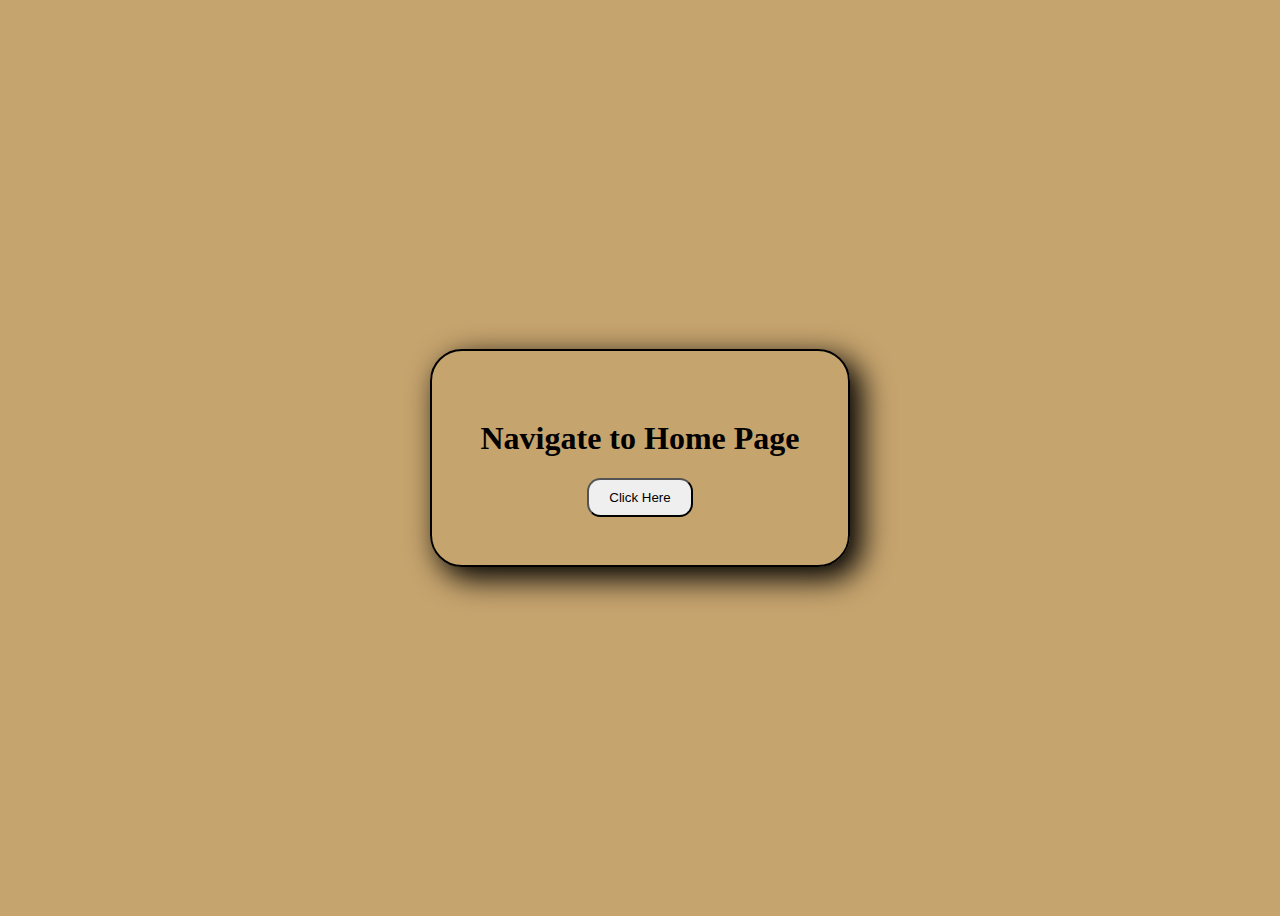
<file: Frontend/View/index.html>
<!DOCTYPE html>
<html lang="en">
<head>
    <meta http-equiv="refresh" content="1;url=http://localhost/Roomer/Frontend/View/index.php">
    <title>Redirecting to Home Page </title>
    <style>
        body{
            display: grid;
            place-items: center;
            height: 100vh;
            background-color: #c6a46e;
        }
        .redirect{
            margin:auto ;
            padding: 3em;
            border: 2px solid black;
            border-radius: 2em;
            display: grid;
            place-items: center;
            box-shadow: 10px 10px 30px 2px black;
        }
        button{
            padding: 10px 20px;
            border-radius: 1em;
            /* background-color: #ff4d07; */
            cursor: pointer;
        }
    </style>
</head>
<body>
    <div class="redirect">
        <h1>Navigate to Home Page</h1>
        <a href="http://localhost/Roomer/Frontend/View/index.php" target="_blank">
            <button>Click Here</button>
        </a>
    </div>
</body>
</html>
</file>
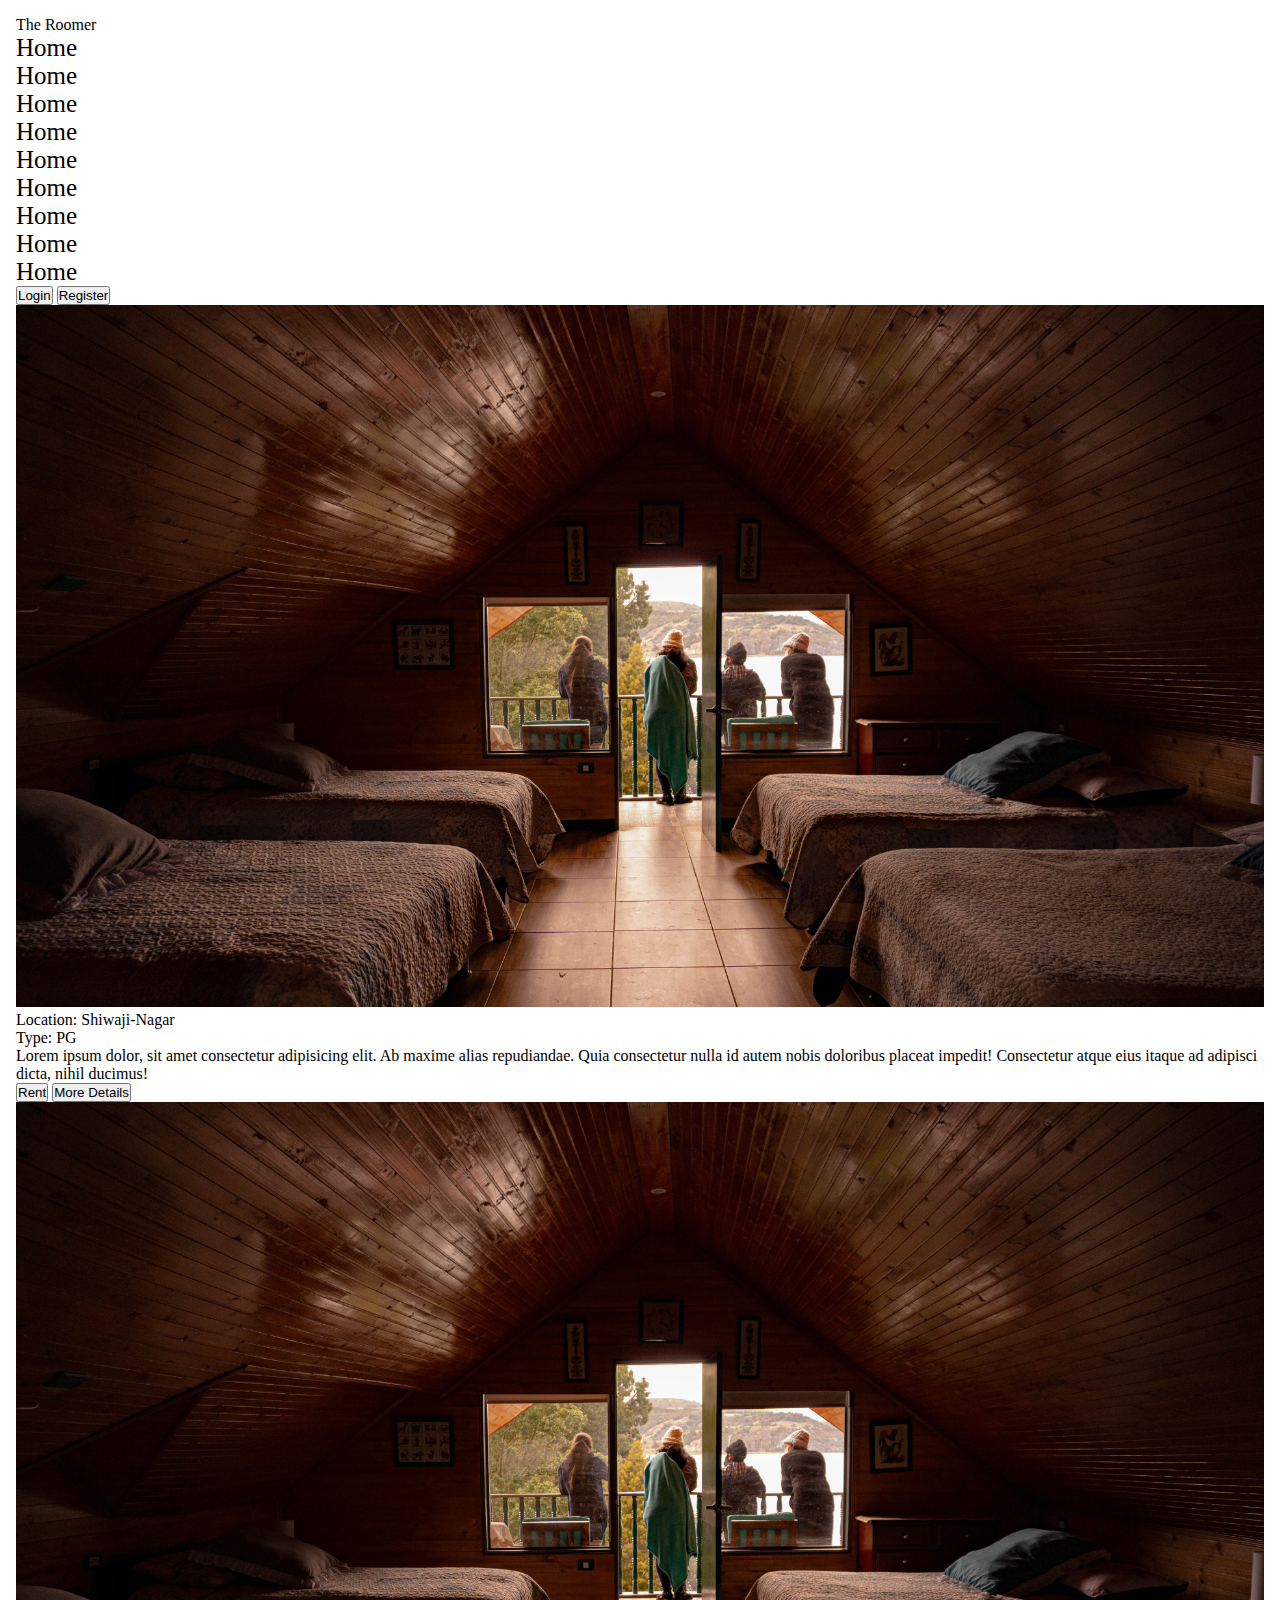
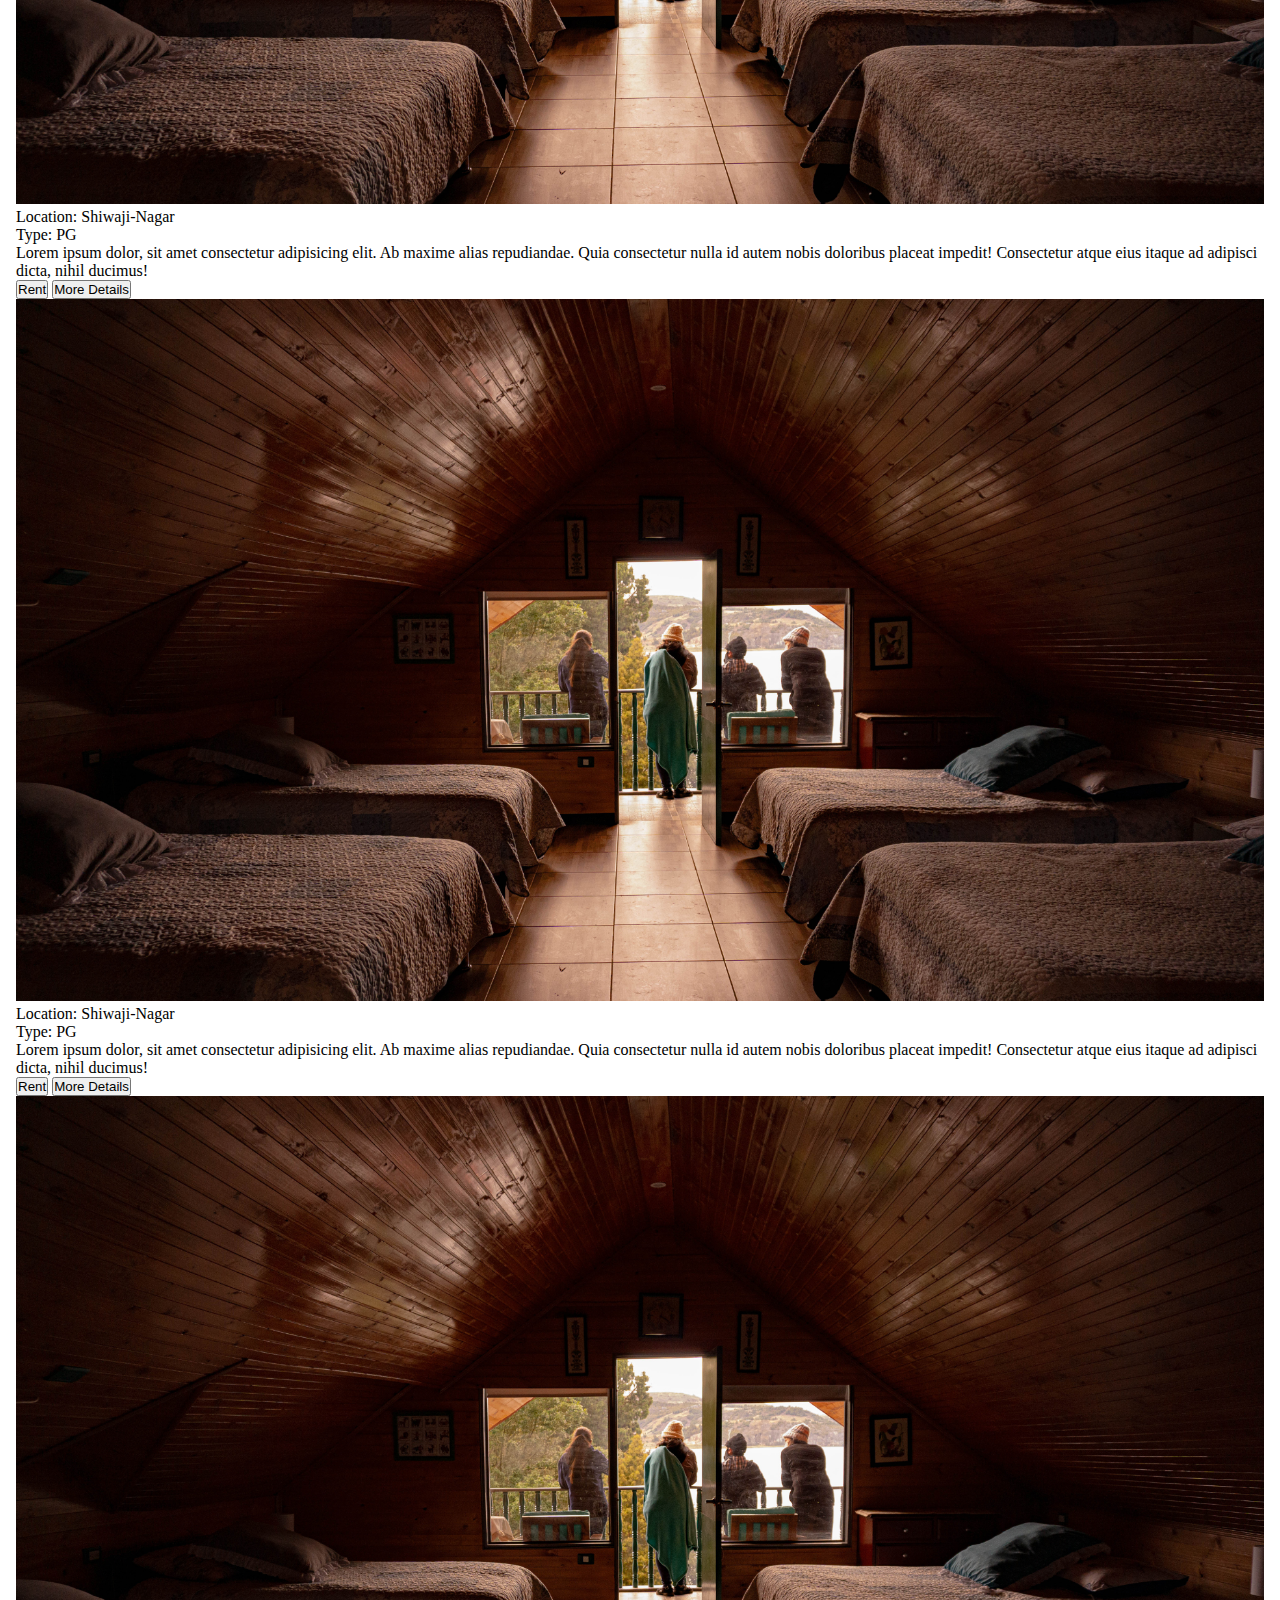
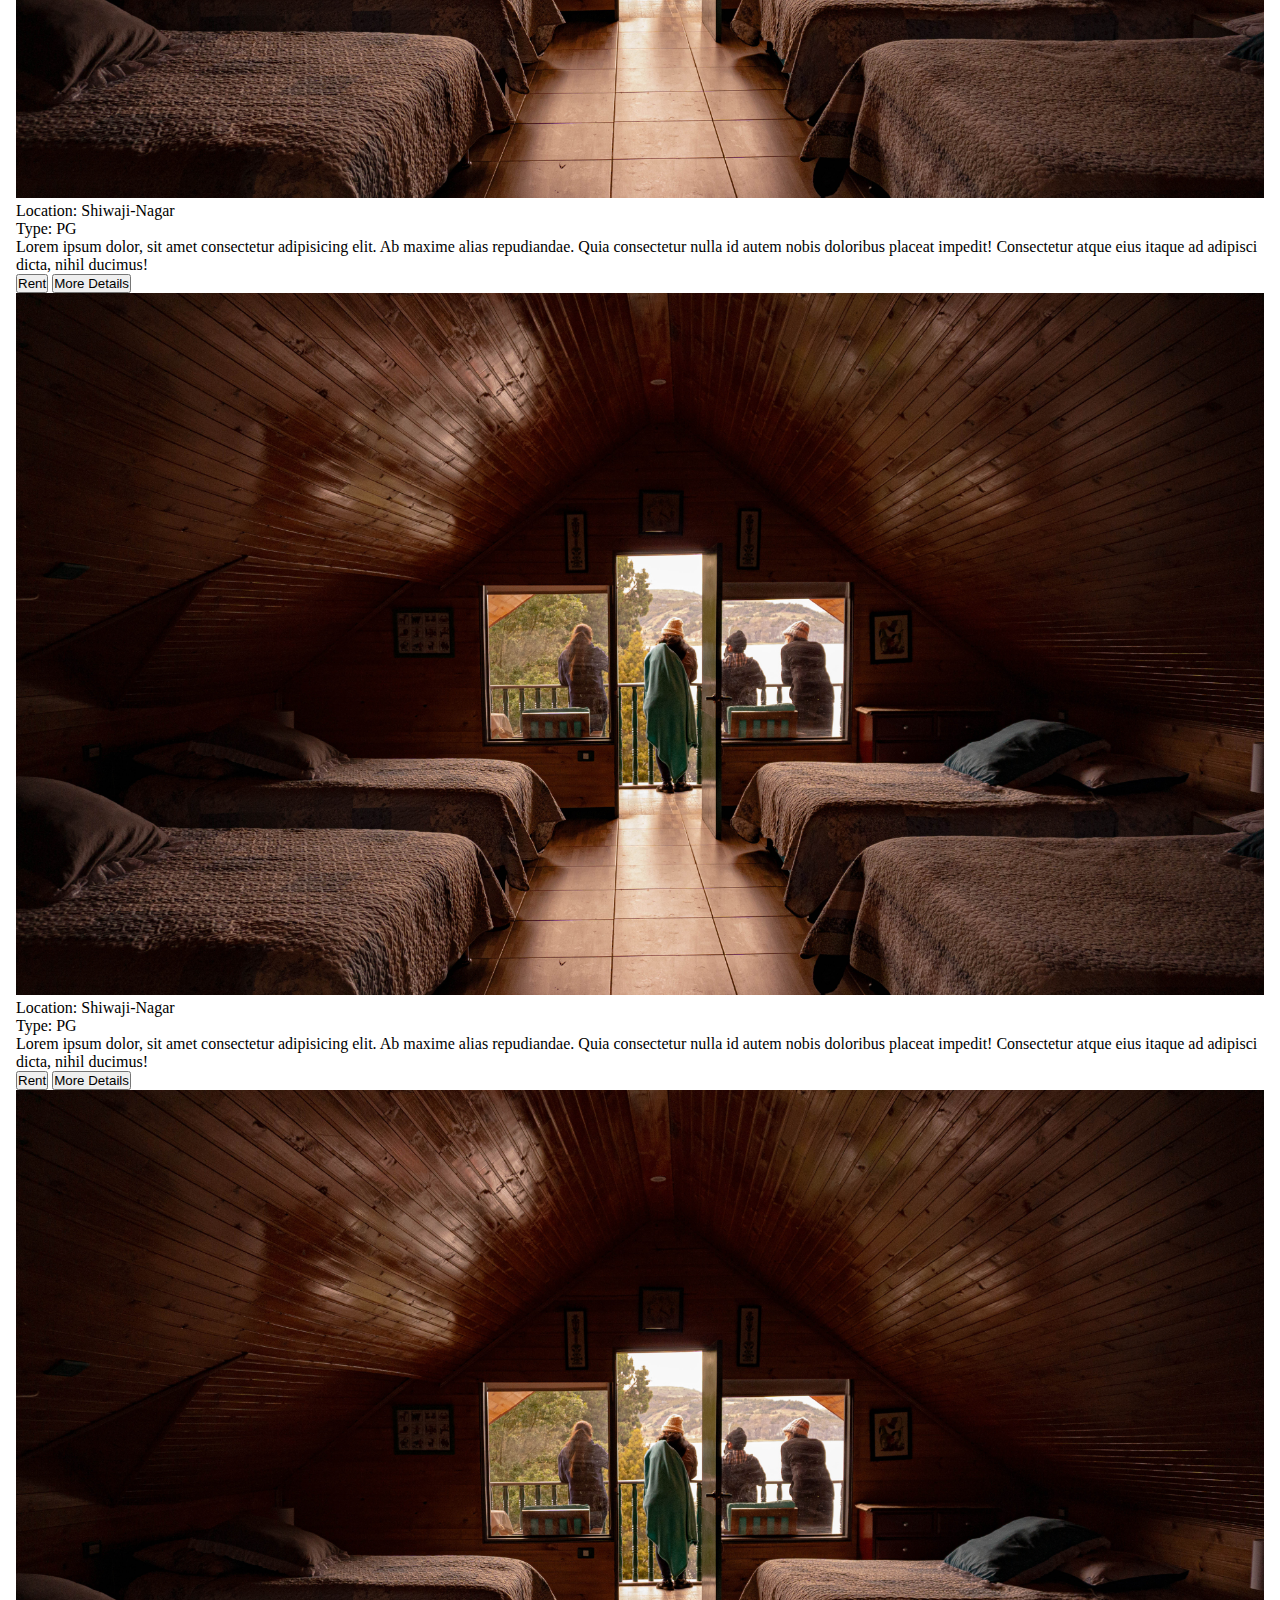
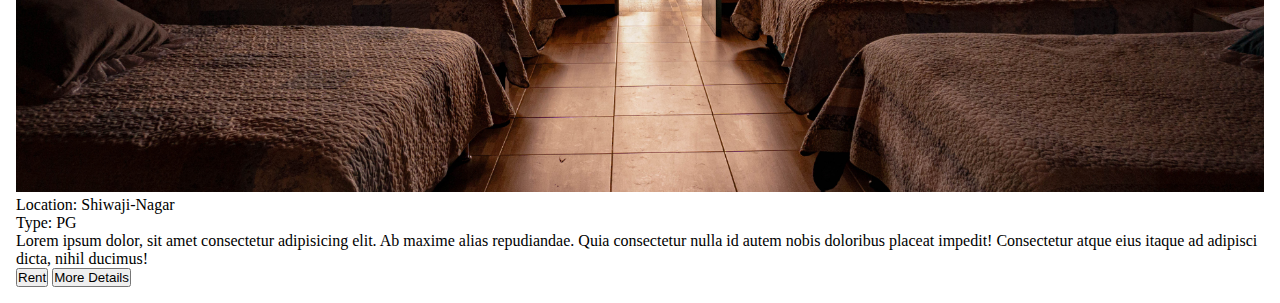
<file: index(not-to-include).html>
<!doctype html>
<html>

<head>
    <meta charset="UTF-8">
    <meta name="viewport" content="width=device-width, initial-scale=1.0">
    <link rel="stylesheet" href="Assets/style/style.css">
    <title>The Roomer</title>
</head>

<body>
    <section class="section side__bar">
        <p>The Roomer</p>
        <ul>
            <li>Home</li>
            <li>Home</li>
            <li>Home</li>
            <li>Home</li>
            <li>Home</li>
            <li>Home</li>
            <li>Home</li>
            <li>Home</li>
            <li>Home</li>
        </ul>
        <section class="side__bar__buttons">
            <button>Login</button>
            <button>Register</button>
        </section>
    </section>
    <section class="hero__section section">
        <section class="properties">
            <article class="property__card">
                <img class="property__image" src="Assets/images/Hero-bg.png" alt="Property Image">
                <div class="property__content">
                    <p>Location: Shiwaji-Nagar</p>
                    <p>Type: PG</p>
                    <p>Lorem ipsum dolor, sit amet consectetur adipisicing elit. Ab maxime alias repudiandae. Quia
                        consectetur nulla id autem nobis doloribus placeat impedit! Consectetur atque eius itaque ad
                        adipisci dicta, nihil ducimus! </p>
                </div>
                <div class="property__buttons">
                    <button>Rent</button>
                    <button>More Details</button>
                </div>
            </article>
            <article class="property__card">
                <img class="property__image" src="Assets/images/Hero-bg.png" alt="Property Image">
                <div class="property__content">
                    <p>Location: Shiwaji-Nagar</p>
                    <p>Type: PG</p>
                    <p>Lorem ipsum dolor, sit amet consectetur adipisicing elit. Ab maxime alias repudiandae. Quia
                        consectetur nulla id autem nobis doloribus placeat impedit! Consectetur atque eius itaque ad
                        adipisci dicta, nihil ducimus! </p>
                </div>
                <div class="property__buttons">
                    <button>Rent</button>
                    <button>More Details</button>
                </div>
            </article>
            <article class="property__card">
                <img class="property__image" src="Assets/images/Hero-bg.png" alt="Property Image">
                <div class="property__content">
                    <p>Location: Shiwaji-Nagar</p>
                    <p>Type: PG</p>
                    <p>Lorem ipsum dolor, sit amet consectetur adipisicing elit. Ab maxime alias repudiandae. Quia
                        consectetur nulla id autem nobis doloribus placeat impedit! Consectetur atque eius itaque ad
                        adipisci dicta, nihil ducimus! </p>
                </div>
                <div class="property__buttons">
                    <button>Rent</button>
                    <button>More Details</button>
                </div>
            </article>
            <article class="property__card">
                <img class="property__image" src="Assets/images/Hero-bg.png" alt="Property Image">
                <div class="property__content">
                    <p>Location: Shiwaji-Nagar</p>
                    <p>Type: PG</p>
                    <p>Lorem ipsum dolor, sit amet consectetur adipisicing elit. Ab maxime alias repudiandae. Quia
                        consectetur nulla id autem nobis doloribus placeat impedit! Consectetur atque eius itaque ad
                        adipisci dicta, nihil ducimus! </p>
                </div>
                <div class="property__buttons">
                    <button>Rent</button>
                    <button>More Details</button>
                </div>
            </article>
            <article class="property__card">
                <img class="property__image" src="Assets/images/Hero-bg.png" alt="Property Image">
                <div class="property__content">
                    <p>Location: Shiwaji-Nagar</p>
                    <p>Type: PG</p>
                    <p>Lorem ipsum dolor, sit amet consectetur adipisicing elit. Ab maxime alias repudiandae. Quia
                        consectetur nulla id autem nobis doloribus placeat impedit! Consectetur atque eius itaque ad
                        adipisci dicta, nihil ducimus! </p>
                </div>
                <div class="property__buttons">
                    <button>Rent</button>
                    <button>More Details</button>
                </div>
            </article>
            <article class="property__card">
                <img class="property__image" src="Assets/images/Hero-bg.png" alt="Property Image">
                <div class="property__content">
                    <p>Location: Shiwaji-Nagar</p>
                    <p>Type: PG</p>
                    <p>Lorem ipsum dolor, sit amet consectetur adipisicing elit. Ab maxime alias repudiandae. Quia
                        consectetur nulla id autem nobis doloribus placeat impedit! Consectetur atque eius itaque ad
                        adipisci dicta, nihil ducimus! </p>
                </div>
                <div class="property__buttons">
                    <button>Rent</button>
                    <button>More Details</button>
                </div>
            </article>
        </section>


    </section>



    <!-- 
    <section class="try try1">
        <h3>Hello hey !!!</h3>
    </section>
    <section class="try try2">
        <h3>Hello hey !!!</h3>
    </section>
    <section class="try try3">
        <h3>Hello hey !!!</h3>
    </section>
    <section class="try try4">
        <h3>Hello hey !!!</h3>
    </section>
    <section class="try try5">
        <h3>Hello hey !!!</h3>
    </section> -->
</body>

</html>
</file>
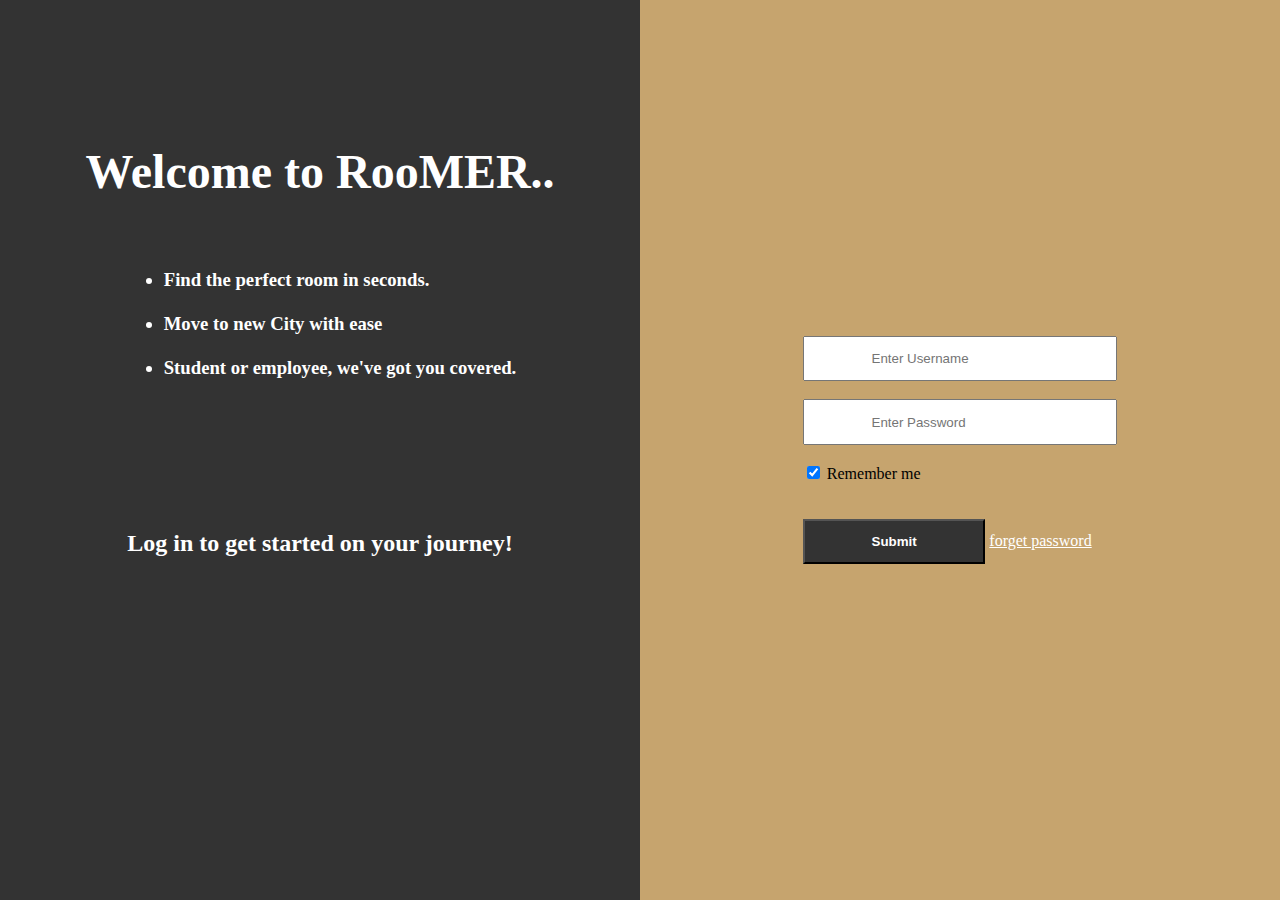
<file: login.html>
<!DOCTYPE html>
<html lang="en">

<head>
    <meta charset="UTF-8">
    <meta name="viewport" content="width=device-width, initial-scale=1.0">
    <title>RooME-Login</title>
    <link rel="stylesheet" href="Assets/css/login.css">

</head>

<body>
    <section class="main">
        <!-- About the  Website -->
        <section class="left">
            <h1>Welcome to RooMER..</h1>
            <h3>
                <ul>
                    <li>Find the perfect room in seconds.</li> <br>
                    <li>Move to new City with ease</li> <br>
                    <li>Student or employee, we've got you covered.</li> <br>
                    <!-- <li></li> -->
                </ul>
            </h3>
            <br><br><br><br>
            <h2>Log in to get started on your journey!</h2>
        </section>
        <!-- Login Form -->
        <section class="right">
            <form action="">
                <!-- <label for="username">Username</label> -->
                <input type="text" name="username" placeholder="Enter Username"> <br> <br>
                <input type="password" name="password" placeholder="Enter Password" > <br><br>
                <input type="checkbox" checked="checked"> Remember me
                <br><br><br>
                <input type="submit" class="button"> 
                <a href="#`">forget password</a>
            </form>
        </section>
    </section>
</body>

</html>
</file>
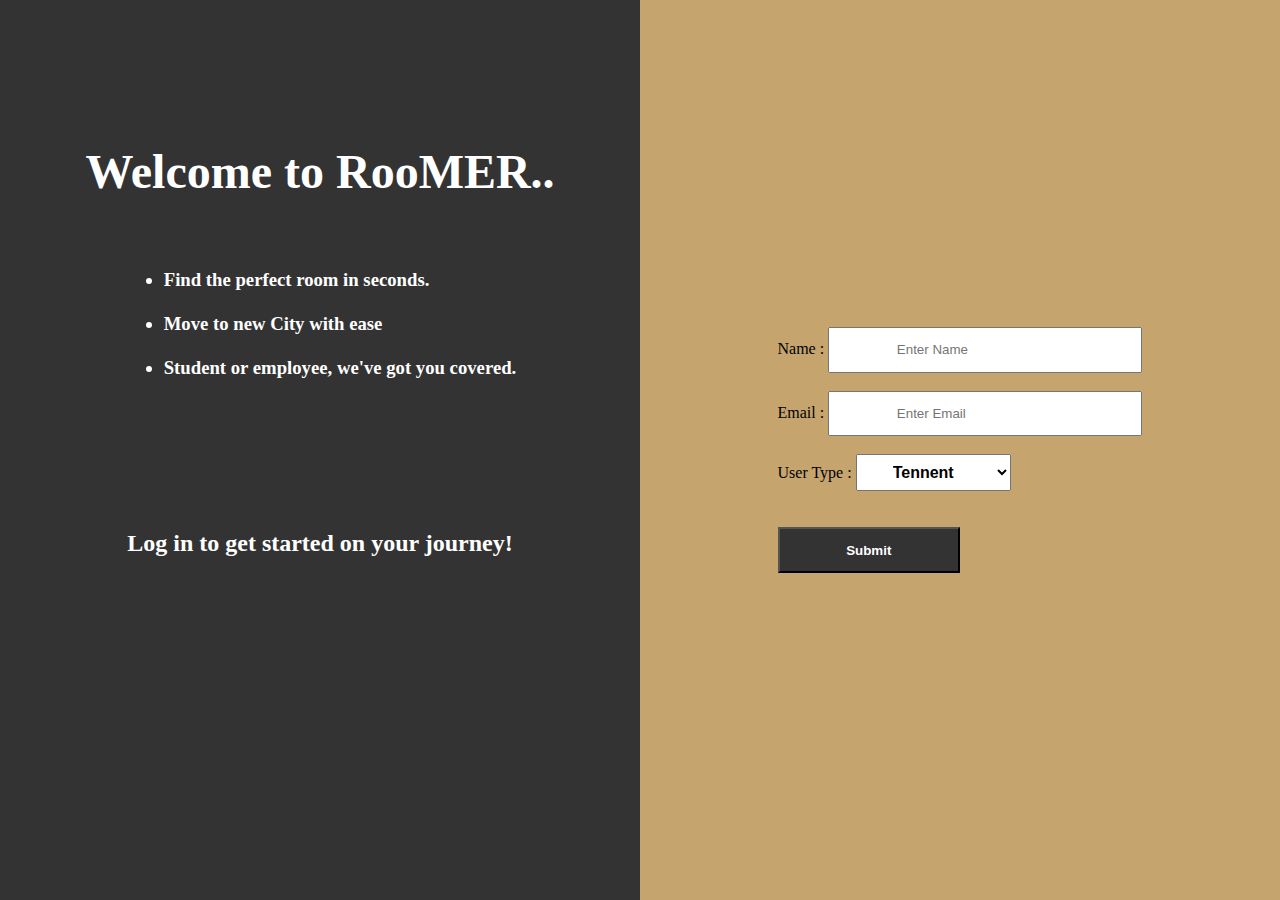
<file: signup.html>
<!DOCTYPE html>
<html lang="en">

<head>
    <meta charset="UTF-8">
    <meta name="viewport" content="width=device-width, initial-scale=1.0">
    <title>RooME-Login</title>
    <link rel="stylesheet" href="Assets/css/login.css">

</head>

<body>
    <section class="main">
        <!-- About the  Website -->
        <section class="left">
            <h1>Welcome to RooMER..</h1>
            <h3>
                <ul>
                    <li>Find the perfect room in seconds.</li> <br>
                    <li>Move to new City with ease</li> <br>
                    <li>Student or employee, we've got you covered.</li> <br>
                    <!-- <li></li> -->
                </ul>
            </h3>
            <br><br><br><br>
            <h2>Log in to get started on your journey!</h2>
        </section>
        <!-- Login Form -->
        <section class="right">
            <form action="">
                <label for="name">Name :
                    <input type="text" name="name" placeholder="Enter Name" required> <br><br>
                </label>

                <label for="email">Email :
                    <input type="email" name="Email" placeholder="Enter Email" required>  <br> <br>
                </label>

                <label for="userType">User Type :
                    <!-- 
                    <input type="checkbox" name="tennent" id="userType"> Tennent <br>
                    <input type="checkbox" name="lanndlord" id="userType"> Landlord
                     -->
                    <select name="userType" id="userType">
                        <option value="tennent">Tennent</option>
                        <option value="landlord_link">Landlord</option>
                    </select>
                </label>
                <!-- <input type="checkbox" checked="checked"> Remember me -->
                <br><br><br>
                <input type="submit" class="button">

            </form>
        </section>
    </section>
</body>

</html>
</file>
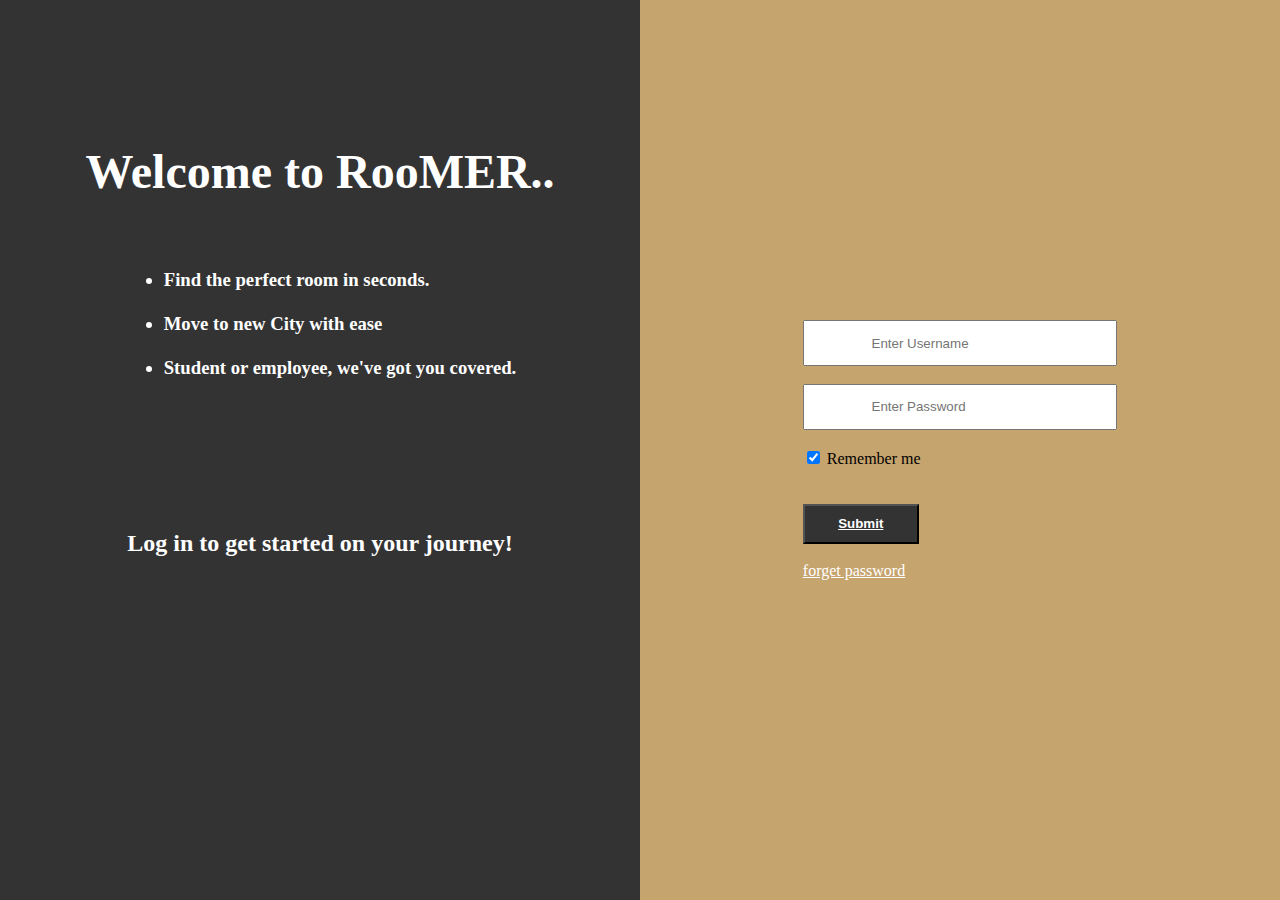
<file: Frontend/login.html>
<!DOCTYPE html>
<html lang="en">

<head>
    <meta charset="UTF-8">
    <meta name="viewport" content="width=device-width, initial-scale=1.0">
    <title>RooME-Login</title>
    <link rel="stylesheet" href="Assets/css/login.css">


</head>

<body>
    <section class="main">
        <!-- About the  Website -->
        <section class="left">
            <h1>Welcome to RooMER..</h1>
            <h3>
                <ul>
                    <li>Find the perfect room in seconds.</li> <br>
                    <li>Move to new City with ease</li> <br>
                    <li>Student or employee, we've got you covered.</li> <br>
                    <!-- <li></li> -->
                </ul>
            </h3>
            <br><br><br><br>
            <h2>Log in to get started on your journey!</h2>
        </section>
        <!-- Login Form -->
        <section class="right">
            <form action="">
                <!-- <label for="username">Username</label> -->
                <input type="text" name="username" placeholder="Enter Username"> <br> <br>
                <input type="password" name="password" placeholder="Enter Password" > <br><br>
                <input type="checkbox" checked="checked"> Remember me
                <br><br><br>
                <button class="button" ><a href="index.html">Submit</a></button>
		<br> <br>
                <a href="#`">forget password</a>
            </form>
        </section>
    </section>
</body>

</html>
</file>
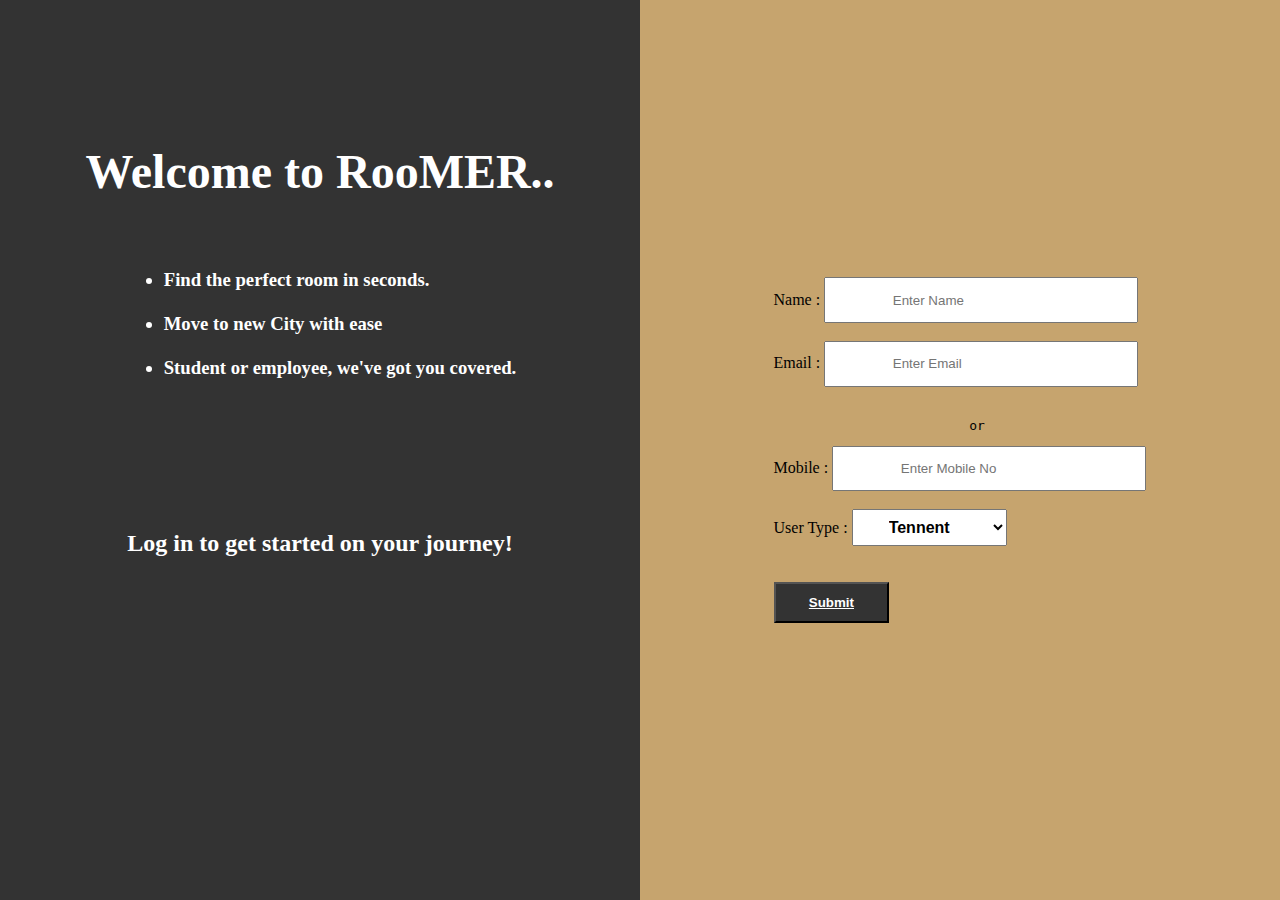
<file: Frontend/signup.html>
<!DOCTYPE html>
<html lang="en">

<head>
    <meta charset="UTF-8">
    <meta name="viewport" content="width=device-width, initial-scale=1.0">
    <title>RooME-Login</title>
    <link rel="stylesheet" href="Assets/css/login.css">

</head>

<body>
    <section class="main">
        <!-- About the  Website -->
        <section class="left">
            <h1>Welcome to RooMER..</h1>
            <h3>
                <ul>
                    <li>Find the perfect room in seconds.</li> <br>
                    <li>Move to new City with ease</li> <br>
                    <li>Student or employee, we've got you covered.</li> <br>
                    <!-- <li></li> -->
                </ul>
            </h3>
            <br><br><br><br>
            <h2>Log in to get started on your journey!</h2>
        </section>
        <!-- Login Form -->
        <section class="right">
            <form action="">
                <label for="name">Name :
                    <input type="text"  placeholder="Enter Name" required> <br><br>
                </label>

                <label for="email">Email :
                    <input type="email" placeholder="Enter Email" required>  <br> <br>
                </label>
                <pre>                         or</pre>

                <label for="email">Mobile :
                    <input type="text"  placeholder="Enter Mobile No" >  <br> <br>
                </label>


                <label for="userType">User Type :
                   
                    <select name="userType" id="userType">
                        <option value="tennent">Tennent</option>
                        <option value="landlord_link">Landlord</option>
                    </select>
                </label>
                <!-- <input type="checkbox" checked="checked"> Remember me -->
                <br><br><br>
		<button class="button" ><a href="index.html">Submit</a></button>
                

            </form>
        </section>
    </section>
</body>

</html>
</file>
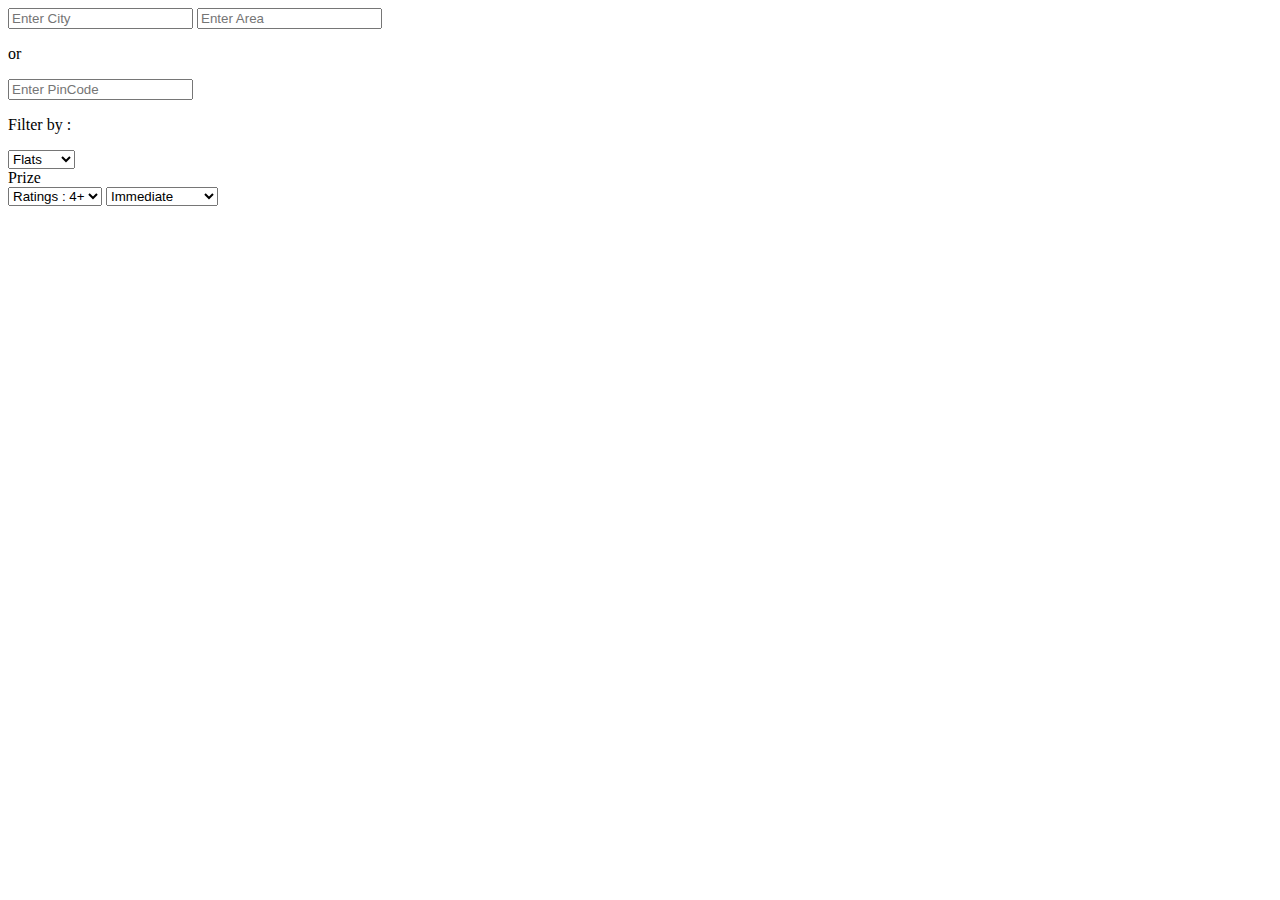
<file: Frontend/try.html>
<html>
	<head>
		<title> Trying .... </title>
	</head>
	
	</body>
		<div class="hero_lander">
	            <div class="room_search" id="roomSearch">

                	<div class="hero_search" id="heroSearch">
                    	<div class="search_by">
                    	    <input class="search_item" type="text" placeholder="Enter City"  name="City" required>                        
                    	    <input class="search_item" type="text" placeholder="Enter Area" name="Area" required>
                    	    <p>or</p>
                    	    <input class="search_item" type="text" placeholder="Enter PinCode" name="pinCode" required> 
						</div>
					</div> <!-- hero search -->

                    <form method="POST" action="filter.php"  name="filters">
                    	<div class="filter_by">
                        	<p>Filter by : </p>
                        
	                        <select name="FLATS" id="FLATS" class="filter_item">
    	                        <option value="flat">Flats</option>
    	                        <option value="room">Rooms</option>
    	                        <option value="hostel">Hostels</option>
    	                        <option value="pg">PG's</option>

    	                    </select>
    	                    <!-- </article> -->
    	                    <article class="filter_item" id="filterItem">Prize</article>
    	                    <!-- Ratings -->
    	                    <select name="ratings" id="ratings" class="filter_item">
    	                        <option value="4"> Ratings : 4+</option>
    	                        <option value="3"> Ratings : 3+</option>
    	                        <option value="2"> Ratings : 2+</option>
    	                        <option value="1"> Ratings : 1+</option>
    	                    </select>

    	                    <select name="availability" id="availability" class="filter_item">
    	                        <option value="NOW">Immediate</option>
    	                        <option value="7">Within 7 Days</option>
    	                        <option value="15">Within 15 Days</option>
    	                        <option value="30">Within 30 Days</option>
    	                    </select>
	                    </div>           <!-- flter_by -->         
	                </form>	  
	                            
                </div> <!-- hero_search -->
        </div>
	
	
	</body>
	
	
	
</html>
</file>
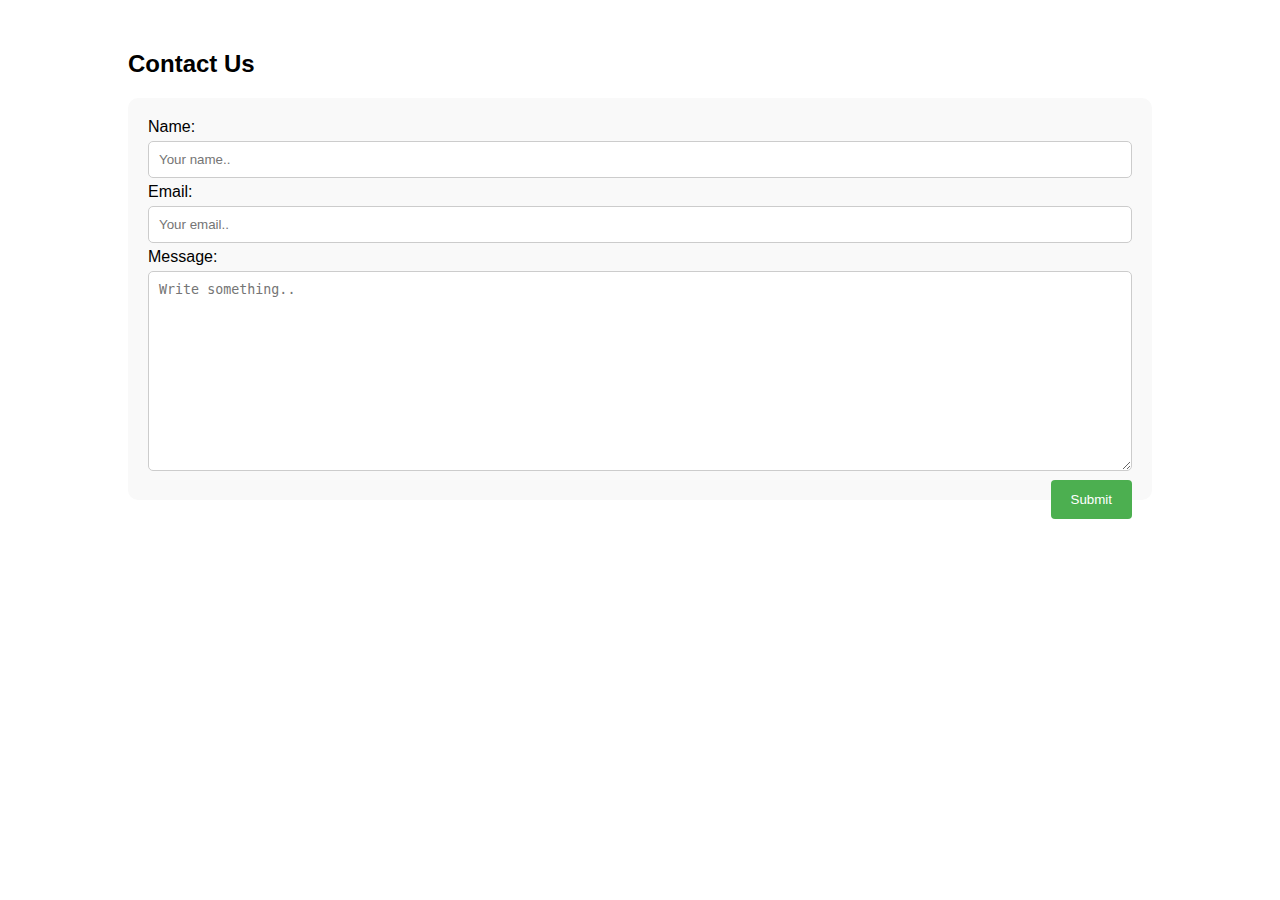
<file: Frontend/View/rough.html>
<!DOCTYPE html>
<html lang="en">
<head>
    <meta charset="UTF-8">
    <meta name="viewport" content="width=device-width, initial-scale=1.0">
    <title>Contact Us</title>
    <style>
        body {
            font-family: Arial, sans-serif;
            margin: 0;
            padding: 0;
        }
        .container {
            width: 80%;
            margin: 50px auto;
        }
        form {
            background: #f9f9f9;
            padding: 20px;
            border-radius: 10px;
        }
        input[type="text"], textarea {
            width: 100%;
            padding: 10px;
            margin: 5px 0;
            border: 1px solid #ccc;
            border-radius: 5px;
            box-sizing: border-box;
        }
        input[type="submit"] {
            background-color: #4CAF50;
            color: white;
            padding: 12px 20px;
            border: none;
            border-radius: 4px;
            cursor: pointer;
            float: right;
        }
        input[type="submit"]:hover {
            background-color: #45a049;
        }
    </style>
</head>
<body>
    <div class="container">
        <h2>Contact Us</h2>
        <form action="submit_contact.php" method="post">
            <label for="name">Name:</label>
            <input type="text" id="name" name="name" placeholder="Your name.." required>

            <label for="email">Email:</label>
            <input type="text" id="email" name="email" placeholder="Your email.." required>

            <label for="message">Message:</label>
            <textarea id="message" name="message" placeholder="Write something.." style="height:200px" required></textarea>

            <input type="submit" value="Submit">
        </form>
    </div>
</body>
</html>
</file>
<file: Assets/style/style.css>
* {
    margin: 0;
    padding: 0;
}

body {
    /* margin: 1px 1em; */
    padding: 1em;
}

li {
    list-style: none;
    font-size: 25px;
}

p {}

body,
.grid {
    display: grid;
}

.header {
    margin: 1em;
    padding: 1em;
    grid-template-columns: 200px 1fr;
}

.navigation {
    /* grid-template-columns: repeat(auto-fit, 100px); */
    display: flex;
    flex-direction: row-reverse;
    gap: 2em;
    margin-right: 4em;
}

.logo {
    display: flex;
    justify-content: center;
    align-items: center;
    /* background-color: red; */
}

.main {
    margin: 1em;
    padding: 1em;
    grid-template-columns: 1fr 4fr;
}

.sidebar{
    /* position: fixed; */
    /* top: ; */
    /* left: 0; */
    place-items: start;
}

.main__section {
    /* position: ; */
    /* right: 0; */
    place-items: end;
    
}

.property {
    /* display: flex; */
    grid-template-columns: repeat(4, minmax(200px, 1fr));
    grid-auto-rows: minmax(20em, auto);
    gap: 1.5em;
}

.property__image {
    max-height: 100%;
    max-width: 100%;
}

.property_card {
    width: auto;
    padding: 1em;
    border: .5px solid black;
    border-radius: 10px;
    cursor: pointer;
    transition: transform .4s;
}

.property_card:hover {
    border: 2px solid black;
    transform: translateY(-.5em);
    box-shadow: 2px 2px 4px #a6681b;

}


.property__options {
    margin-top: 1em;
    display: flex;
    justify-content: center;
    gap: 1em;

}

.property__options button {
    padding: 3px;
    border-radius: 6px;
}

.property__options button:hover {
    background-color: black;
    color: white;
}

.web_logo {
    font-size: 2em;
}

.rating {
    display: inherit;
    place-items: end;
}
.rating button{
    padding: 2px;
    margin-top: 2px;
    background-color: rgba(26, 245, 26, 0.603);
    border-radius: 4px;
}

.hidden {
    visibility: hidden;
}

.footer {
    margin: 2rem;
    text-align: center;
}
</file>
<file: Assets/css/login.css>
:root{
    --primary-bg: #c6a46e;
    --second-bg: #333;
    
    --header-text:#fff;
    --primary-text: #000;
    /* Call for action buttons  */
    --action-clr: #ff4d07;
}

body{
    margin: 0;
    padding: 0;
}
.main{
    display: grid;
    grid-template-columns:repeat(2,1fr);
    height: 100vh;
}
.left{
    background-color: var(--second-bg);
    color: var(--header-text);
    display:flex;
    flex-direction: column;
    padding-top: 7em;
    /* justify-content: center; */
    align-items: center;
    gap:-1em;
}
.left h1{
    font-size: 3em;
}
.right{
    background-color: var(--primary-bg);
    color: var(--primary-text);
    /* background-color:#777; */
    display: grid;
    place-items: center;
}

input{
    padding: 1em 5em;
}

a{
    color: var(--header-text);
}
.button{
    background-color: var(--second-bg);
    color: var(--header-text);
    font-weight: bold;
}

select{
    /* background-color: red; */
    padding: .5em 2em;
    font-size: 1em;
    font-weight: 600;
}
</file>
<file: Frontend/Assets/css/login.css>
:root{
    --primary-bg: #c6a46e;
    --second-bg: #333;
    
    --header-text:#fff;
    --primary-text: #000;
    /* Call for action buttons  */
    --action-clr: #ff4d07;
}

body{
    margin: 0;
    padding: 0;
}
.main{
    display: grid;
    grid-template-columns:repeat(2,1fr);
    height: 100vh;
}
.left{
    background-color: var(--second-bg);
    color: var(--header-text);
    display:flex;
    flex-direction: column;
    padding-top: 7em;
    /* justify-content: center; */
    align-items: center;
    gap:-1em;
}
.left h1{
    font-size: 3em;
}
.right{
    background-color: var(--primary-bg);
    color: var(--primary-text);
    /* background-color:#777; */
    display: grid;
    place-items: center;
}

input{
    padding: 1em 5em;
}

a{
    color: var(--header-text);
}
.button{
    background-color: var(--second-bg);
    color: var(--header-text);
    font-weight: bold;
	padding: .8em 2.5em;
}

select{
    /* background-color: red; */
    padding: .5em 2em;
    font-size: 1em;
    font-weight: 600;
}
</file>
